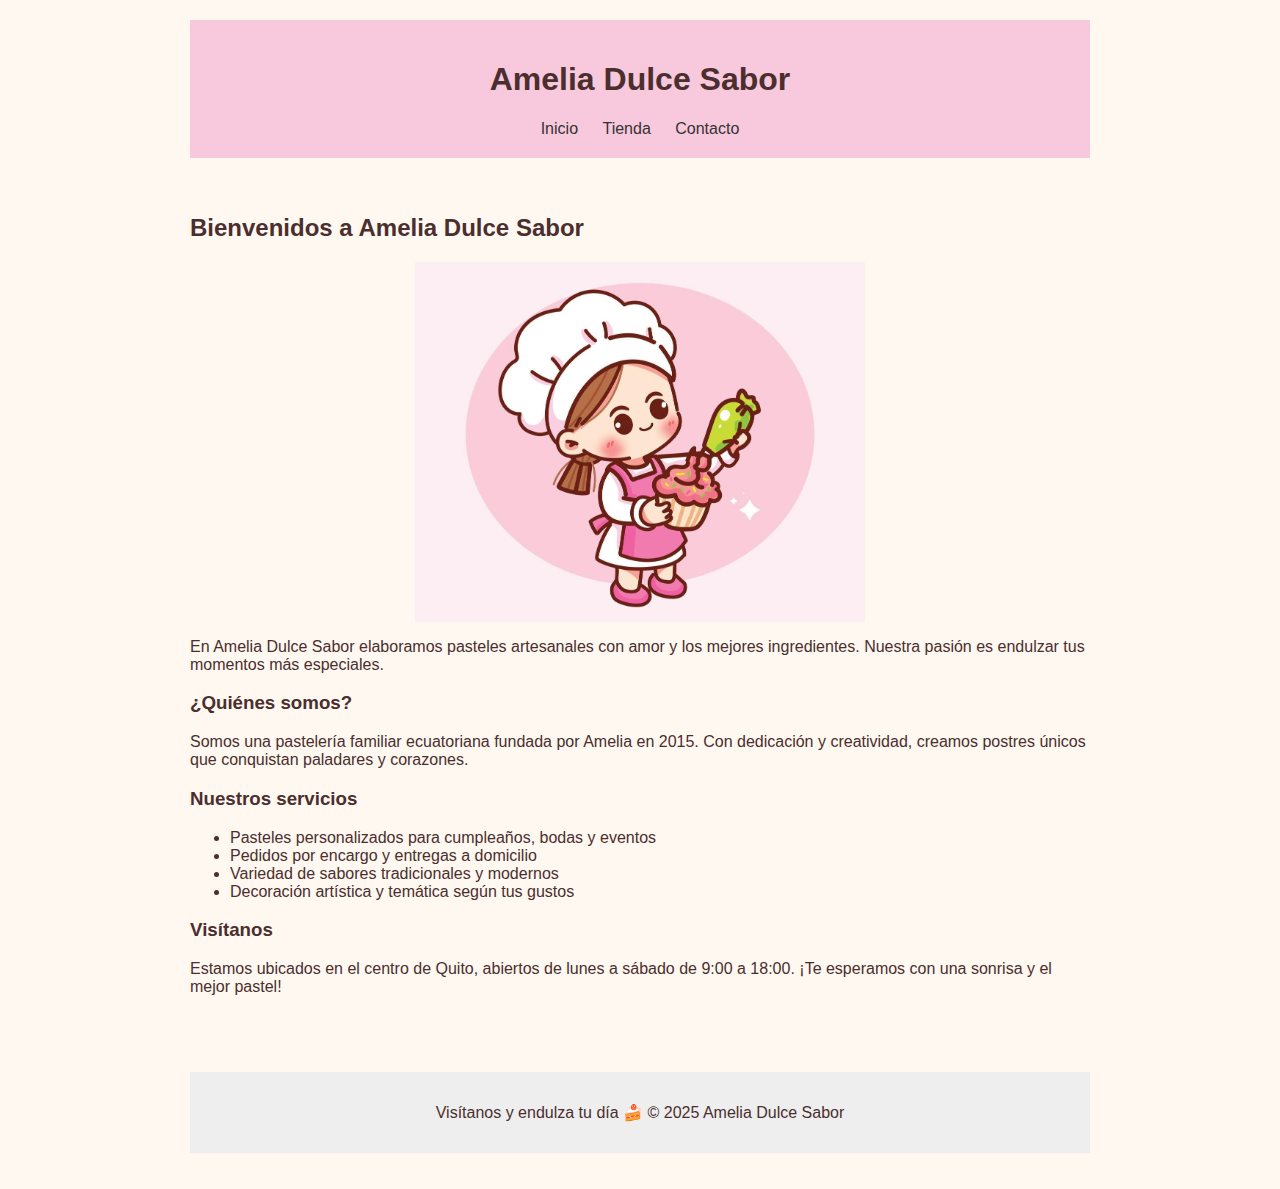
<file: index.html>
<!DOCTYPE html>
<html lang="es">
  <head>
    <meta charset="UTF-8" />
    <title>Amelia Dulce Sabor</title>
    <link rel="stylesheet" href="css/estilos.css" />
  </head>
  <body>
    <div class="container">
      <header>
        <h1>Amelia Dulce Sabor</h1>
        <nav>
          <a href="index.html">Inicio</a>
          <a href="tienda.html">Tienda</a>
          <a href="contacto.html">Contacto</a>
        </nav>
      </header>

      <main>
        <section>
          <h2>Bienvenidos a Amelia Dulce Sabor</h2>
          <img src="imagenes/inicio.jpg" alt="Imagen de Inicio" class="imagen-inicio">
          <p>En Amelia Dulce Sabor elaboramos pasteles artesanales con amor y los mejores ingredientes. Nuestra pasión es endulzar tus momentos más especiales.</p>
        </section>

        <section>
          <h3>¿Quiénes somos?</h3>
          <p>Somos una pastelería familiar ecuatoriana fundada por Amelia en 2015. Con dedicación y creatividad, creamos postres únicos que conquistan paladares y corazones.</p>
        </section>

        <section>
          <h3>Nuestros servicios</h3>
          <ul>
            <li>Pasteles personalizados para cumpleaños, bodas y eventos</li>
            <li>Pedidos por encargo y entregas a domicilio</li>
            <li>Variedad de sabores tradicionales y modernos</li>
            <li>Decoración artística y temática según tus gustos</li>
          </ul>
        </section>

        <section>
          <h3>Visítanos</h3>
          <p>Estamos ubicados en el centro de Quito, abiertos de lunes a sábado de 9:00 a 18:00. ¡Te esperamos con una sonrisa y el mejor pastel!</p>
        </section>
      </main>

      <footer>
        <p>Visítanos y endulza tu día 🍰 © 2025 Amelia Dulce Sabor</p>
      </footer>
    </div>
  </body>
</html>
</file>
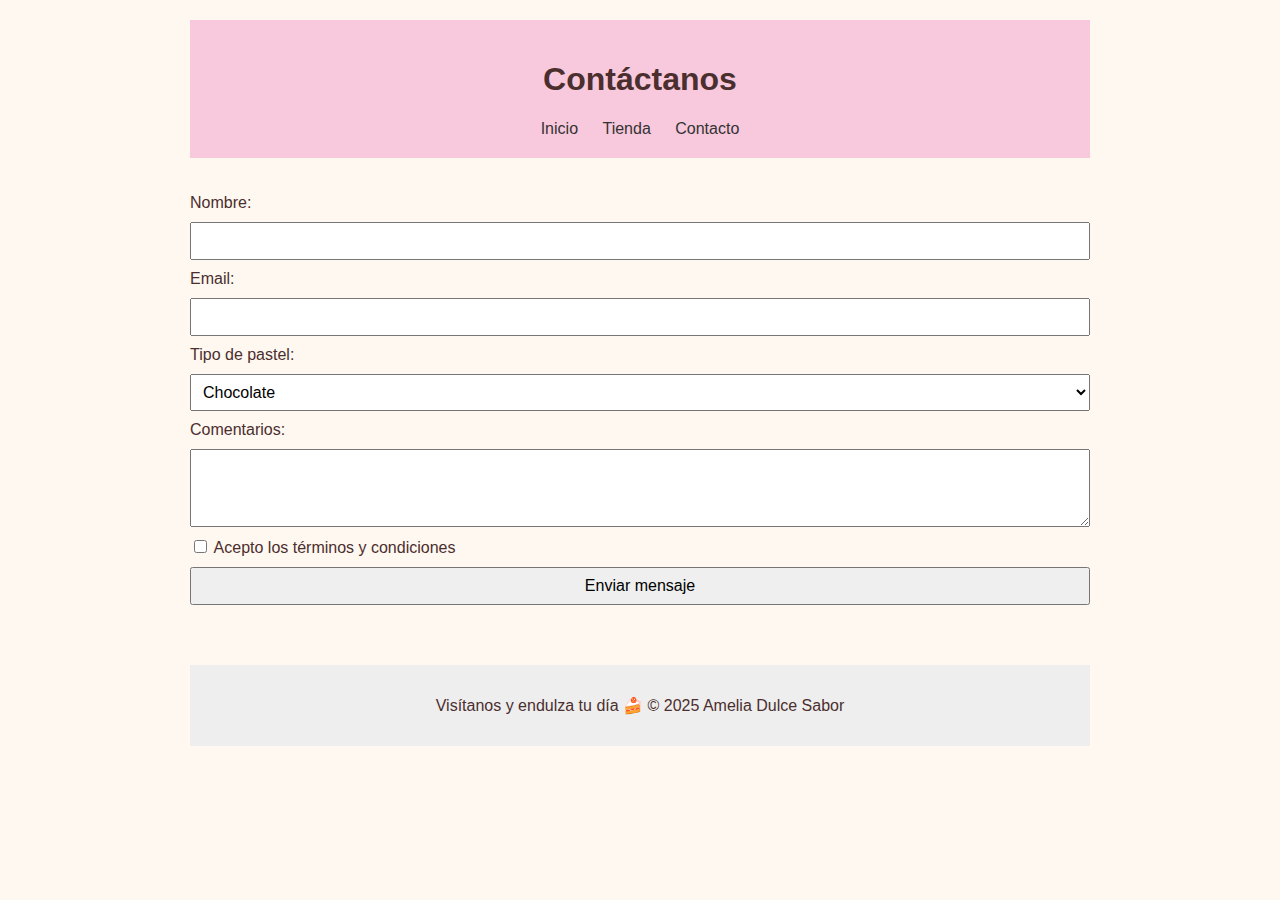
<file: contacto.html>
<!DOCTYPE html>
<html lang="es">
  <head>
    <meta charset="UTF-8" />
    <title>Contacto | Amelia Dulce Sabor</title>
    <link rel="stylesheet" href="css/estilos.css" />
  </head>
  <body>
    <div class="container">
      <header>
        <h1>Contáctanos</h1>
        <nav>
          <a href="index.html">Inicio</a>
          <a href="tienda.html">Tienda</a>
          <a href="contacto.html">Contacto</a>
        </nav>
      </header>

      <main>
        <form action="#" method="post" class="formulario">
          <label for="nombre">Nombre:</label>
          <input type="text" id="nombre" name="nombre" required />

          <label for="email">Email:</label>
          <input type="email" id="email" name="email" required />

          <label for="tipo">Tipo de pastel:</label>
          <select id="tipo" name="tipo">
            <option value="chocolate">Chocolate</option>
            <option value="fresa">Fresa</option>
            <option value="vainilla">Vainilla</option>
            <option value="redvelvet">Red Velvet</option>
            <option value="zanahoria">Zanahoria</option>
            <option value="otro">Otro</option>
          </select>

          <label for="comentarios">Comentarios:</label>
          <textarea id="comentarios" name="comentarios" rows="4"></textarea>

          <label>
            <input type="checkbox" name="terminos" required />
            Acepto los términos y condiciones
          </label>

          <button type="submit">Enviar mensaje</button>
        </form>
      </main>

      <footer>
        <p>Visítanos y endulza tu día 🍰 © 2025 Amelia Dulce Sabor</p>
      </footer>
    </div>
  </body>
</html>
</file>
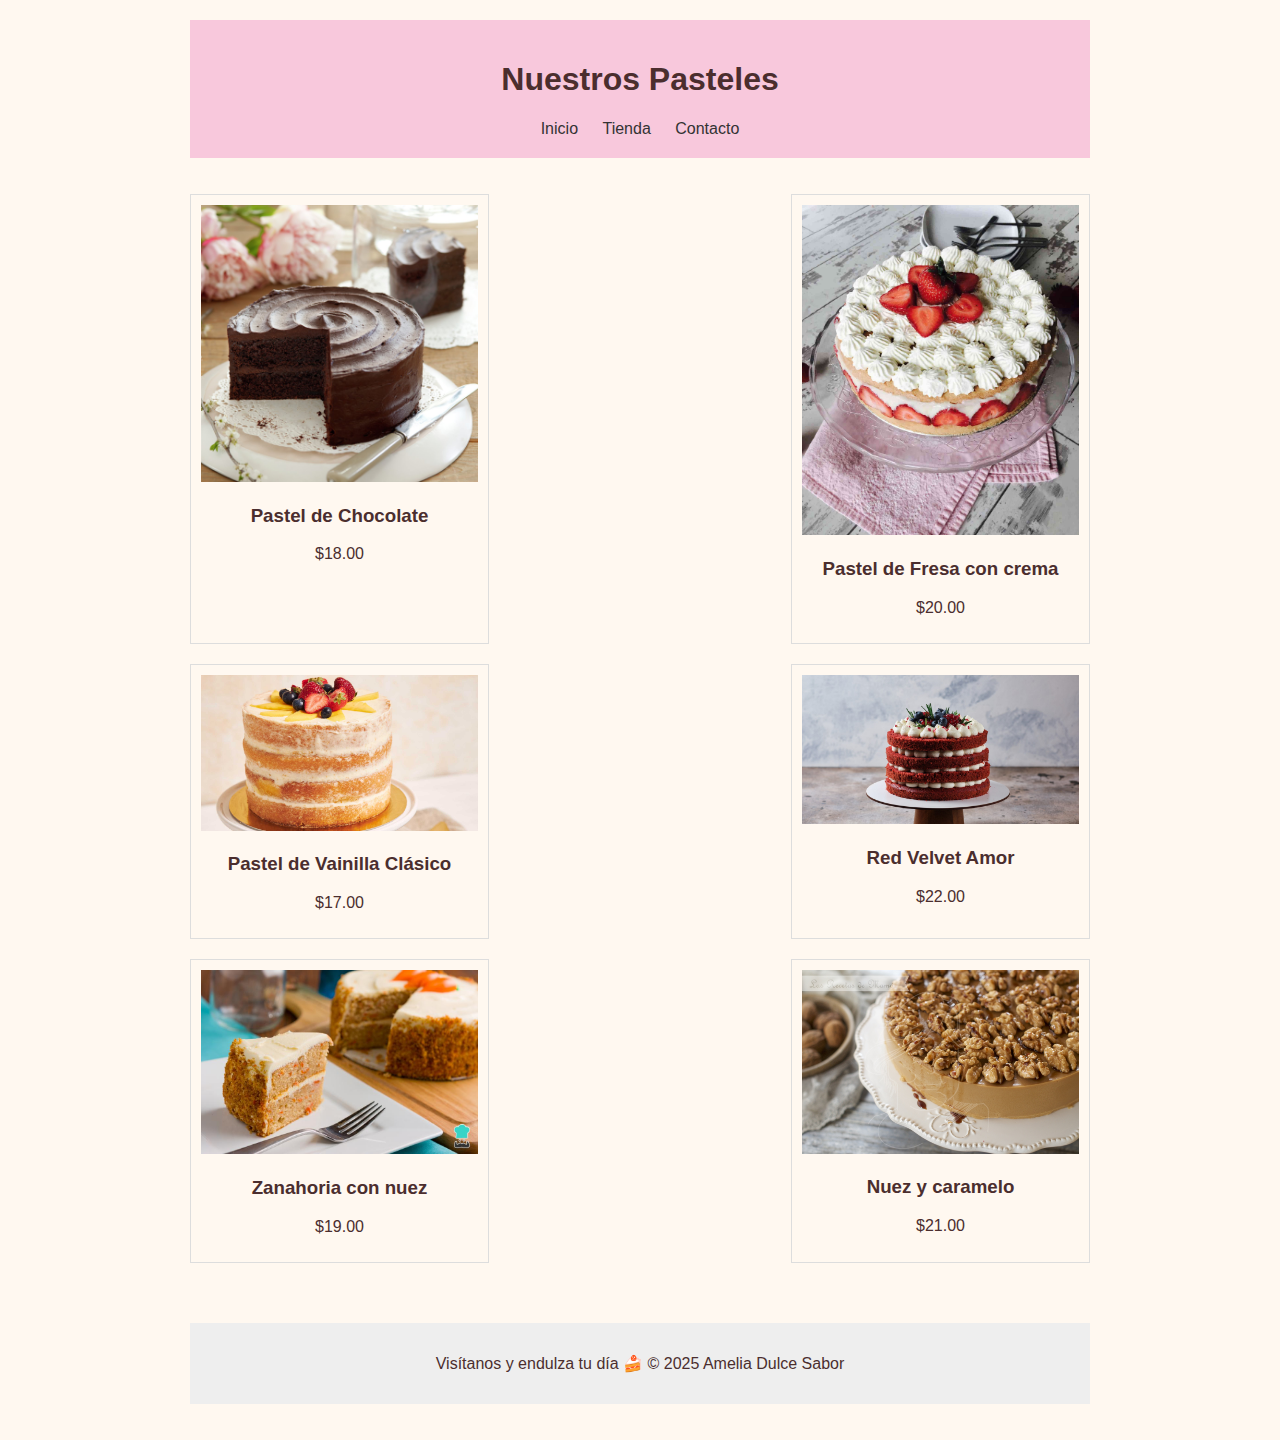
<file: tienda.html>
<!DOCTYPE html>
<html lang="es">
  <head>
    <meta charset="UTF-8" />
    <title>Tienda | Amelia Dulce Sabor</title>
    <link rel="stylesheet" href="css/estilos.css" />
  </head>
  <body>
    <div class="container">
      <header>
        <h1>Nuestros Pasteles</h1>
        <nav>
          <a href="index.html">Inicio</a>
          <a href="tienda.html">Tienda</a>
          <a href="contacto.html">Contacto</a>
        </nav>
      </header>

      <main>
        <section class="productos">
          <article class="producto">
            <img src="imagenes/choco.jpg" alt="Pastel de Chocolate" />
            <h3>Pastel de Chocolate</h3>
            <p>$18.00</p>
          </article>
          <article class="producto">
            <img src="imagenes/fresa.jpg" alt="Pastel de Fresa" />
            <h3>Pastel de Fresa con crema</h3>
            <p>$20.00</p>
          </article>
          <article class="producto">
            <img src="imagenes/torta-de-vainilla.jpg" alt="Pastel de Vainilla" />
            <h3>Pastel de Vainilla Clásico</h3>
            <p>$17.00</p>
          </article>
          <article class="producto">
            <img src="imagenes/red.jpg" alt="Pastel Red Velvet" />
            <h3>Red Velvet Amor</h3>
            <p>$22.00</p>
          </article>
          <article class="producto">
            <img src="imagenes/torta_de_zanahoria_con_nueces.jpg" alt="Pastel de Zanahoria" />
            <h3>Zanahoria con nuez</h3>
            <p>$19.00</p>
          </article>
          <article class="producto">
            <img src="imagenes/Tarta-de-nueces-y-caramelo.jpg" alt="Pastel de Nuez" />
            <h3>Nuez y caramelo</h3>
            <p>$21.00</p>
          </article>
        </section>
      </main>

      <footer>
        <p>Visítanos y endulza tu día 🍰 © 2025 Amelia Dulce Sabor</p>
      </footer>
    </div>
  </body>
</html>
</file>
<file: css/estilos.css>
/* estilos.css - Estilos base para Dulce Sabor */

body {
    background-color: #fff8f0;
    font-family: 'Segoe UI', Tahoma, Geneva, Verdana, sans-serif;
    margin: 0;
    padding: 0;
    color: #4b2e2e;
}

.container {
    width: 900px;
    margin: 0 auto;
}

header, footer {
    background-color: #f4d3c2;
    padding: 1em;
    margin-bottom: 1em;
}
body {
    font-family: Arial, sans-serif;
    margin: 0;
    padding: 0;
  }
  
  .container {
    max-width: 960px;
    margin: auto;
    padding: 20px;
  }
  
  header {
    background-color: #f8c8dc;
    padding: 20px;
    text-align: center;
  }
  
  nav a {
    margin: 0 10px;
    text-decoration: none;
    color: #333;
  }
  
  main {
    padding: 20px 0;
  }
  
  .productos {
    display: flex;
    flex-wrap: wrap;
    gap: 20px;
    justify-content: space-between;
  }
  
  .producto {
    width: calc(33% - 20px);
    border: 1px solid #ddd;
    padding: 10px;
    text-align: center;
  }
  
  .producto img {
    max-width: 100%;
    height: auto;
  }
  
  form.formulario {
    display: flex;
    flex-direction: column;
    gap: 10px;
  }
  
  form input, form select, form textarea, form button {
    padding: 8px;
    font-size: 1em;
  }
  
  footer {
    text-align: center;
    padding: 15px;
    background-color: #eee;
    margin-top: 40px;
  }
  /* Centrar y ajustar el tamaño de la imagen en la página de inicio */
.imagen-inicio {
    display: block;           
    margin: 0 auto;           
    width: 50%;              
    max-width: 600px;         
    height: auto;            
  }
</file>
